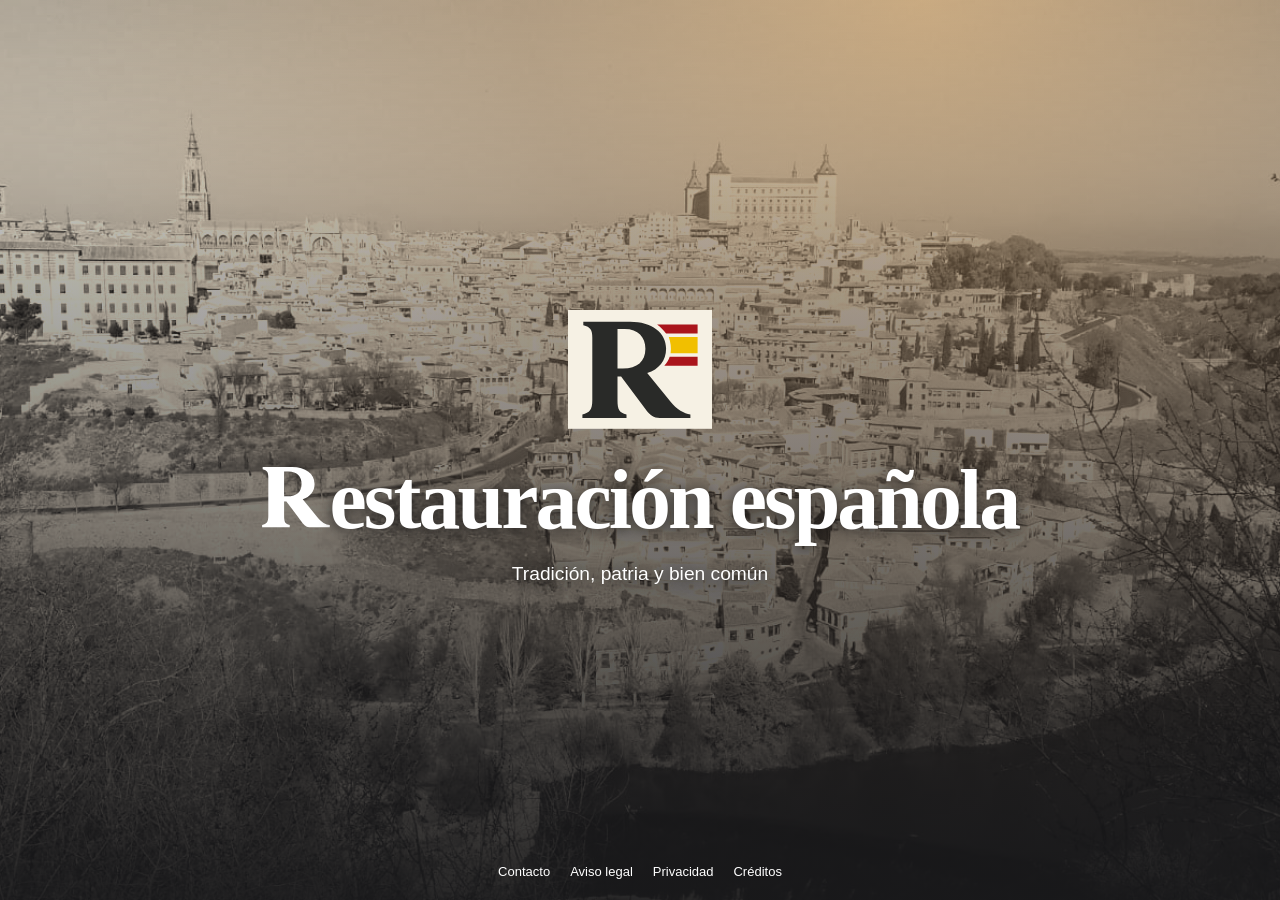
<file: index.html>
<!doctype html>
<html lang="es">
<head>
  <meta charset="utf-8">
  <meta name="viewport" content="width=device-width, initial-scale=1">
  <title>Restauración española</title>
  <link rel="stylesheet" href="./estilos-minimal.css">
  <style>
    .portada-hero {
      display:grid;
      grid-template-rows:1fr auto 1fr;
      min-height:100vh;
      min-height:100svh;
      color:#fff;
      position:relative;
      isolation:isolate;
      background:#292a28;
    }
    .portada-hero::before,
    .portada-hero::after {
      content:"";
      position:absolute;
      inset:0;
      pointer-events:none;
    }
    .portada-hero::before {
      z-index:-2;
      background:url("./toledo.jpg") center 46% / cover no-repeat;
      filter:grayscale(100%) sepia(45%) saturate(82%) contrast(108%);
    }
    .portada-hero::after {
      z-index:-1;
      background:
        linear-gradient(180deg,#211f261a 0%,#24222480 48%,#19191bef 100%),
        radial-gradient(ellipse at 72% 0%,#f4c17f99 0%,#c8975e55 30%,transparent 67%);
    }
    .hero-titulo,
    .hero-contenido .lema {
      text-shadow:0 2px 14px #161515c0;
    }
    .hero-contenido {
      grid-row:2;
      padding:clamp(1.5rem,5vh,3.5rem) 1rem;
      text-align:center;
    }
    .hero-emblema { width:clamp(6rem,16vmin,11rem); margin:0 auto clamp(1rem,3vh,2rem); }
    .hero-titulo {
      margin:0;
      font:700 clamp(1.95rem,6.55vw,6rem)/1.06 Georgia,"Times New Roman",serif;
      letter-spacing:-.035em;
      text-wrap:balance;
    }
    .hero-inicial { display:inline-block; width:.81em; height:.72em; vertical-align:baseline; fill:currentColor; }
    .hero-contenido .lema { margin-top:.85rem; }
    .portada-hero .pie { grid-row:3; align-self:end; color:inherit; background:transparent; border:0; padding-bottom:max(.85rem,env(safe-area-inset-bottom)); }
    .portada-hero .pie a { display:inline-block; }
  </style>
</head>
<body class="portada-hero">
  <main class="hero-contenido" aria-labelledby="titulo">
    <div class="hero-emblema"><svg xmlns="http://www.w3.org/2000/svg" viewBox="0 0 160 132" width="160" height="132" style="display:block;width:100%;height:auto" fill="#292a28" aria-hidden="true" focusable="false"><rect width="160" height="132" fill="#f6f1e4"/><path id="marca-r" fill-rule="evenodd" d="M17 13h52c24 0 40 12 40 30 0 13-8 23-21 27l26 32c7 9 15 13 22 14v4h-34c-7 0-11-3-16-10L59 74h-4v26c0 11 2 14 10 16v4H16v-4c8-2 11-5 11-16V31c0-9-2-12-10-14zm38 8v44h6c16 0 25-8 25-22 0-13-8-22-23-22z"/><path fill="#aa151b" d="M99 16h45v10h-35c-3-4-6-7-10-10zm14 36h31v10h-37c3-3 5-7 6-10z"/><path fill="#f1bf00" d="M112 30h32v18h-30c1-6 0-12-2-18z"/></svg></div>
    <h1 id="titulo" class="hero-titulo" aria-label="Restauración española"><span aria-hidden="true"><svg class="hero-inicial" viewBox="16 13 120 107" focusable="false"><use href="#marca-r"/></svg>estauración española</span></h1>
    <p class="lema">Tradición, patria y bien común</p>
  </main>
  <footer class="pie"><nav aria-label="Enlaces del pie"><a href="./contacto.html">Contacto</a><a href="./aviso-legal.html">Aviso legal</a><a href="./privacidad.html">Privacidad</a><a href="./creditos.html">Créditos</a></nav></footer>
</body>
</html>
</file>
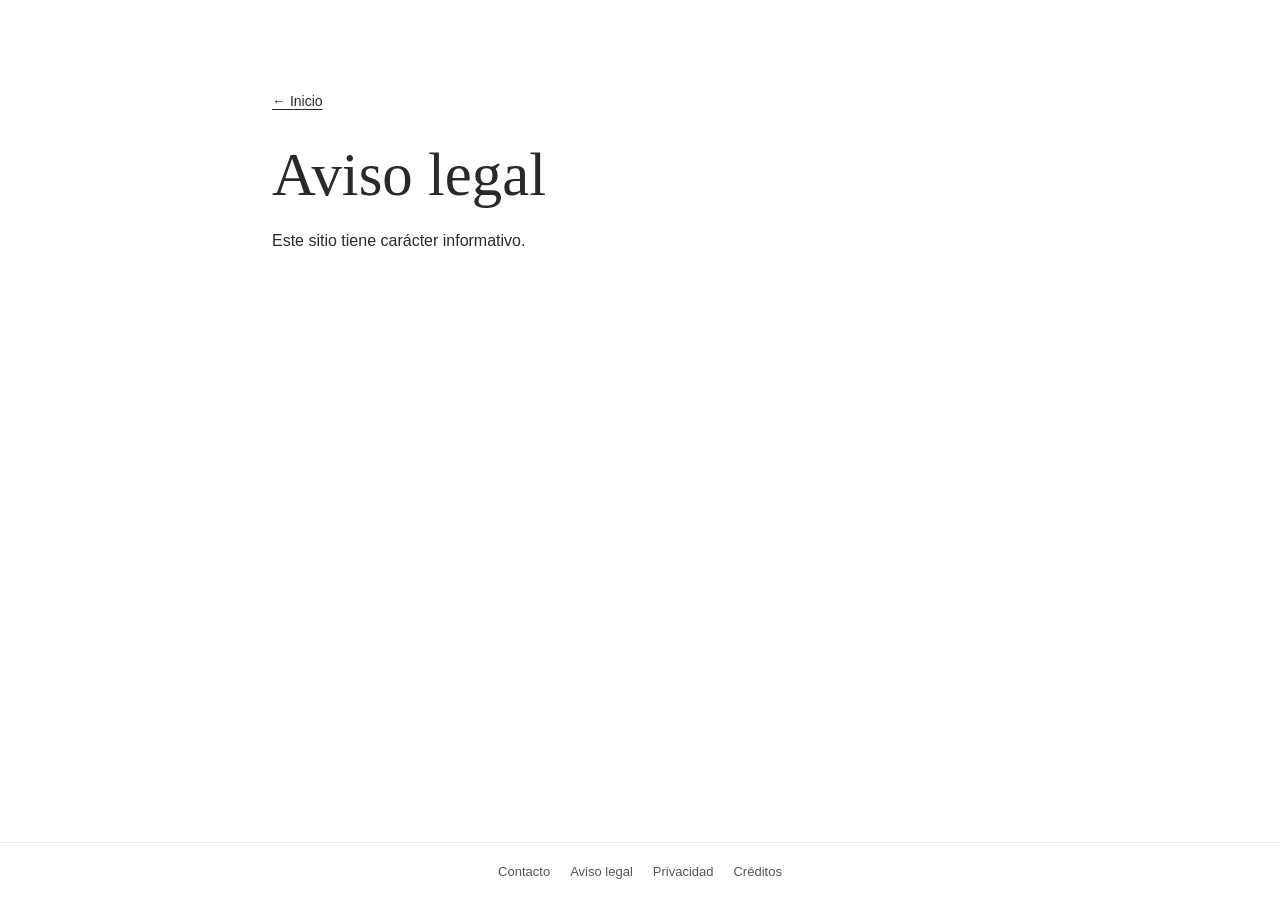
<file: aviso-legal.html>
<!doctype html><html lang="es"><head><meta charset="utf-8"><meta name="viewport" content="width=device-width, initial-scale=1"><title>Aviso legal · Restauración Española</title><link rel="stylesheet" href="./estilos-minimal.css"></head><body><main class='contenido'><a class='volver' href='./'>← Inicio</a><section id="aviso-legal">
      <h1>Aviso legal</h1>
      <p>Este sitio tiene carácter informativo.</p>
    </section></main><footer class="pie"><nav aria-label="Enlaces del pie"><a href="./contacto.html">Contacto</a><a href="./aviso-legal.html">Aviso legal</a><a href="./privacidad.html">Privacidad</a><a href="./creditos.html">Créditos</a></nav></footer></body></html>
</file>
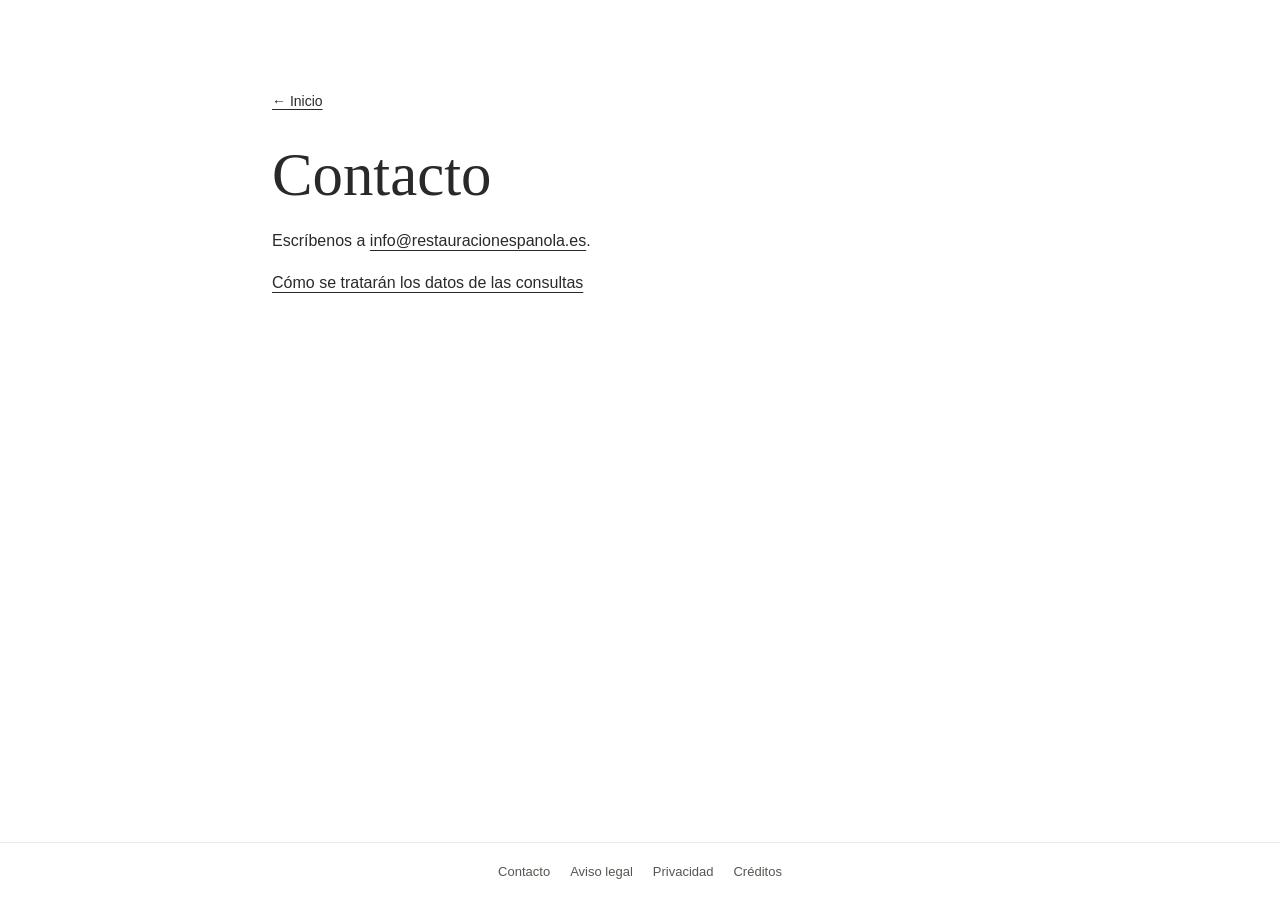
<file: contacto.html>
<!doctype html><html lang="es"><head><meta charset="utf-8"><meta name="viewport" content="width=device-width, initial-scale=1"><title>Contacto · Restauración Española</title><link rel="stylesheet" href="./estilos-minimal.css"></head><body><main class='contenido'><a class='volver' href='./'>← Inicio</a><section id="contacto">
      <h1>Contacto</h1>
      <p>Escríbenos a <a href="mailto:info@restauracionespanola.es">info@restauracionespanola.es</a>.</p>
      <p><a href="./privacidad.html">Cómo se tratarán los datos de las consultas</a></p>
    </section></main><footer class="pie"><nav aria-label="Enlaces del pie"><a href="./contacto.html">Contacto</a><a href="./aviso-legal.html">Aviso legal</a><a href="./privacidad.html">Privacidad</a><a href="./creditos.html">Créditos</a></nav></footer></body></html>
</file>
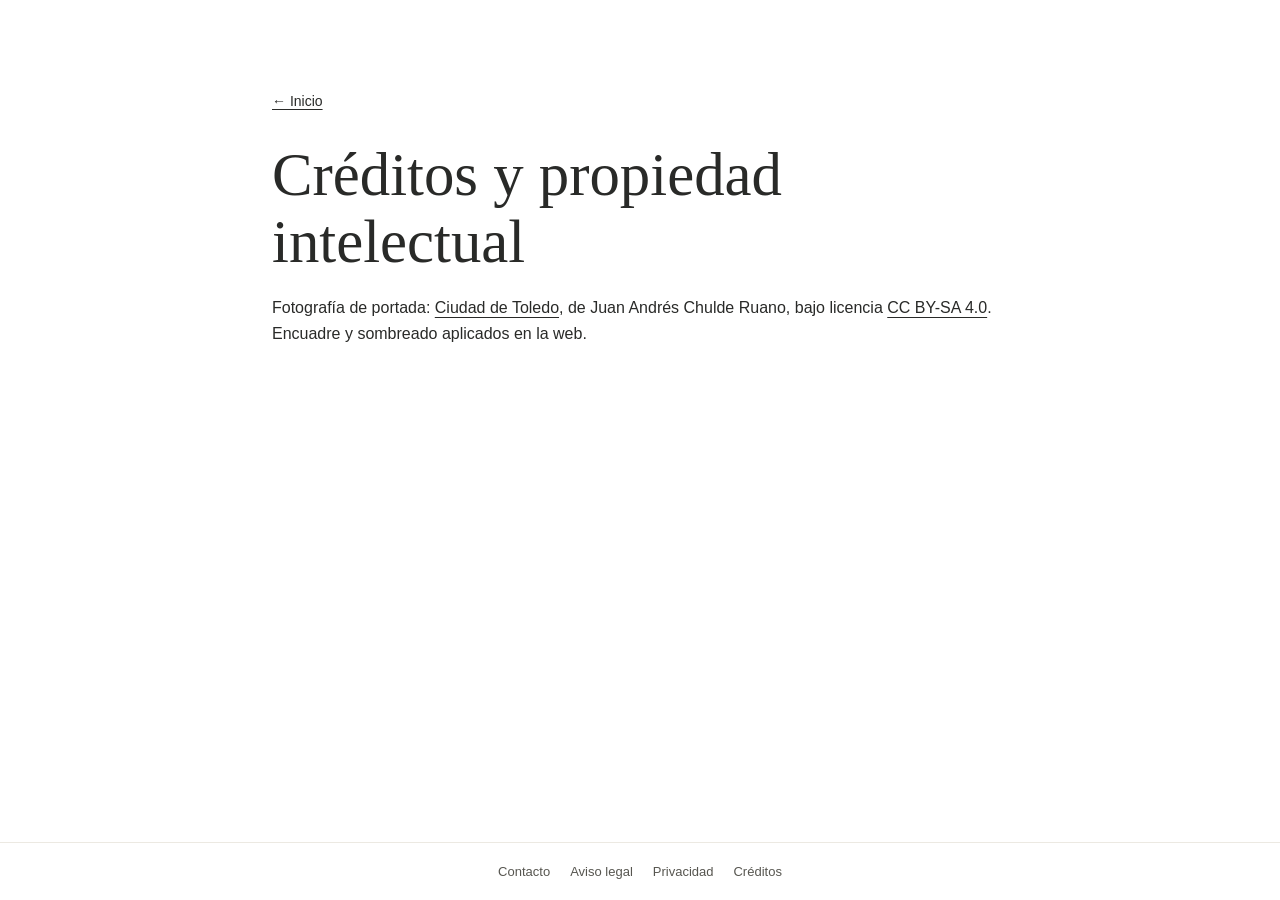
<file: creditos.html>
<!doctype html><html lang="es"><head><meta charset="utf-8"><meta name="viewport" content="width=device-width, initial-scale=1"><title>Créditos y propiedad intelectual · Restauración Española</title><link rel="stylesheet" href="./estilos-minimal.css"></head><body><main class='contenido'><a class='volver' href='./'>← Inicio</a><section><h1>Créditos y propiedad intelectual</h1><p>Fotografía de portada: <a href="https://commons.wikimedia.org/wiki/File:Ciudad_de_Toledo.jpg">Ciudad de Toledo</a>, de Juan Andrés Chulde Ruano, bajo licencia <a href="https://creativecommons.org/licenses/by-sa/4.0/">CC BY-SA 4.0</a>. Encuadre y sombreado aplicados en la web.</p></section></main><footer class="pie"><nav aria-label="Enlaces del pie"><a href="./contacto.html">Contacto</a><a href="./aviso-legal.html">Aviso legal</a><a href="./privacidad.html">Privacidad</a><a href="./creditos.html">Créditos</a></nav></footer></body></html>
</file>
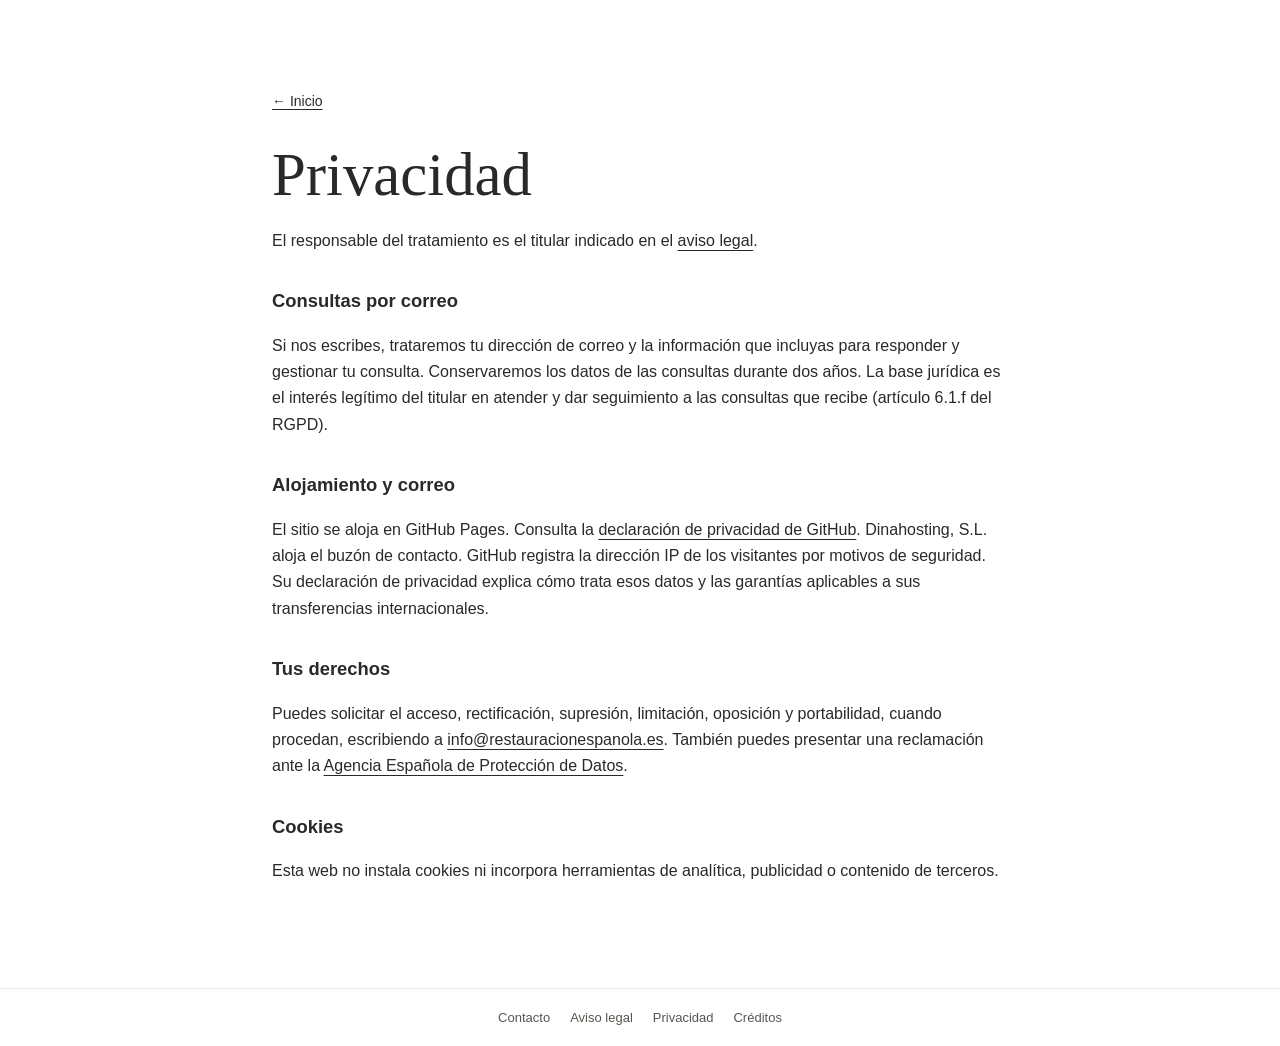
<file: privacidad.html>
<!doctype html><html lang="es"><head><meta charset="utf-8"><meta name="viewport" content="width=device-width, initial-scale=1"><title>Privacidad · Restauración Española</title><link rel="stylesheet" href="./estilos-minimal.css"></head><body><main class='contenido'><a class='volver' href='./'>← Inicio</a><section id="privacidad">
      <h1>Privacidad</h1>
      <p>El responsable del tratamiento es el titular indicado en el <a href="./aviso-legal.html">aviso legal</a>.</p>
      <h2>Consultas por correo</h2>
      <p>Si nos escribes, trataremos tu dirección de correo y la información que incluyas para responder y gestionar tu consulta. Conservaremos los datos de las consultas durante dos años. La base jurídica es el interés legítimo del titular en atender y dar seguimiento a las consultas que recibe (artículo 6.1.f del RGPD).</p>
      <h2>Alojamiento y correo</h2>
      <p>El sitio se aloja en GitHub Pages. Consulta la <a href="https://docs.github.com/en/site-policy/privacy-policies/github-general-privacy-statement">declaración de privacidad de GitHub</a>. Dinahosting, S.L. aloja el buzón de contacto. GitHub registra la dirección IP de los visitantes por motivos de seguridad. Su declaración de privacidad explica cómo trata esos datos y las garantías aplicables a sus transferencias internacionales.</p>
      <h2>Tus derechos</h2>
      <p>Puedes solicitar el acceso, rectificación, supresión, limitación, oposición y portabilidad, cuando procedan, escribiendo a <a href="mailto:info@restauracionespanola.es">info@restauracionespanola.es</a>. También puedes presentar una reclamación ante la <a href="https://www.aepd.es/">Agencia Española de Protección de Datos</a>.</p>
    </section><section id="cookies">
      <h2>Cookies</h2>
      <p>Esta web no instala cookies ni incorpora herramientas de analítica, publicidad o contenido de terceros.</p>
    </section></main><footer class="pie"><nav aria-label="Enlaces del pie"><a href="./contacto.html">Contacto</a><a href="./aviso-legal.html">Aviso legal</a><a href="./privacidad.html">Privacidad</a><a href="./creditos.html">Créditos</a></nav></footer></body></html>
</file>
<file: estilos-minimal.css>
:root { color:#292a28; background:#fff; font:1rem/1.65 Arial,sans-serif; --oro:#c5a15b; }
* { box-sizing:border-box; }
body { margin:0; min-height:100vh; min-height:100svh; display:flex; flex-direction:column; }
a { color:inherit; text-underline-offset:.24em; }
a:focus-visible { outline:2px solid var(--oro); outline-offset:4px; }
.inicio { flex:1; display:grid; }
.portada {
  display:grid; align-content:end; align-items:end;
  grid-template-columns:minmax(0,1fr) minmax(7rem,10rem); gap:2rem;
  padding:clamp(2rem,8vw,6rem) max(1.5rem,calc((100% - 71rem)/2));
  color:#fff; border-bottom:2px solid var(--oro);
  background:linear-gradient(90deg,#1b1c1aef,#1b1c1a20),linear-gradient(0deg,#1b1c1acc,transparent 65%),url("./toledo.jpg") center 46%/cover no-repeat,#292a28;
}
.portada h1 {
  max-width:12ch; margin:0; letter-spacing:-.045em;
  font:400 clamp(2.7rem,8vw,7.2rem)/.98 Baskerville,"Palatino Linotype","Book Antiqua",Georgia,serif;
}
.portada h1::before { content:""; display:block; width:2.8rem; height:2px; margin-bottom:1.25rem; background:var(--oro); }
.lema { margin:1.2rem 0 0; font-size:clamp(1rem,2vw,1.2rem); }
.emblema { padding:.65rem; background:#292a28d9; }
.emblema img { width:100%; height:auto; display:block; }
.pie { padding:.85rem 1.5rem; background:#fff; color:#575650; border-top:1px solid #ece9e2; }
.pie nav { display:flex; flex-wrap:wrap; justify-content:center; gap:.25rem 1.25rem; font-size:.8125rem; }
.pie a { padding:.25rem 0; text-decoration:none; }
.pie a:hover { text-decoration:underline; }
.contenido { flex:1; width:min(calc(100% - 3rem),46rem); margin:auto; padding-block:clamp(2rem,7vw,5.5rem); overflow-wrap:anywhere; }
.volver { display:inline-block; margin-bottom:1.8rem; font-size:.875rem; }
.contenido h1 { margin:0 0 1.2rem; font:400 clamp(2rem,5vw,3.8rem)/1.1 Georgia,serif; }
.contenido h2 { margin-top:2rem; font-size:1.15rem; }
dt { font-weight:700; }
dd { margin:0 0 .75rem; }
@media(max-width:42rem) {
 .portada { grid-template-columns:1fr; gap:1.4rem; background-position:center,center,58% center; }
 .emblema { width:7rem; }
}
</file>
